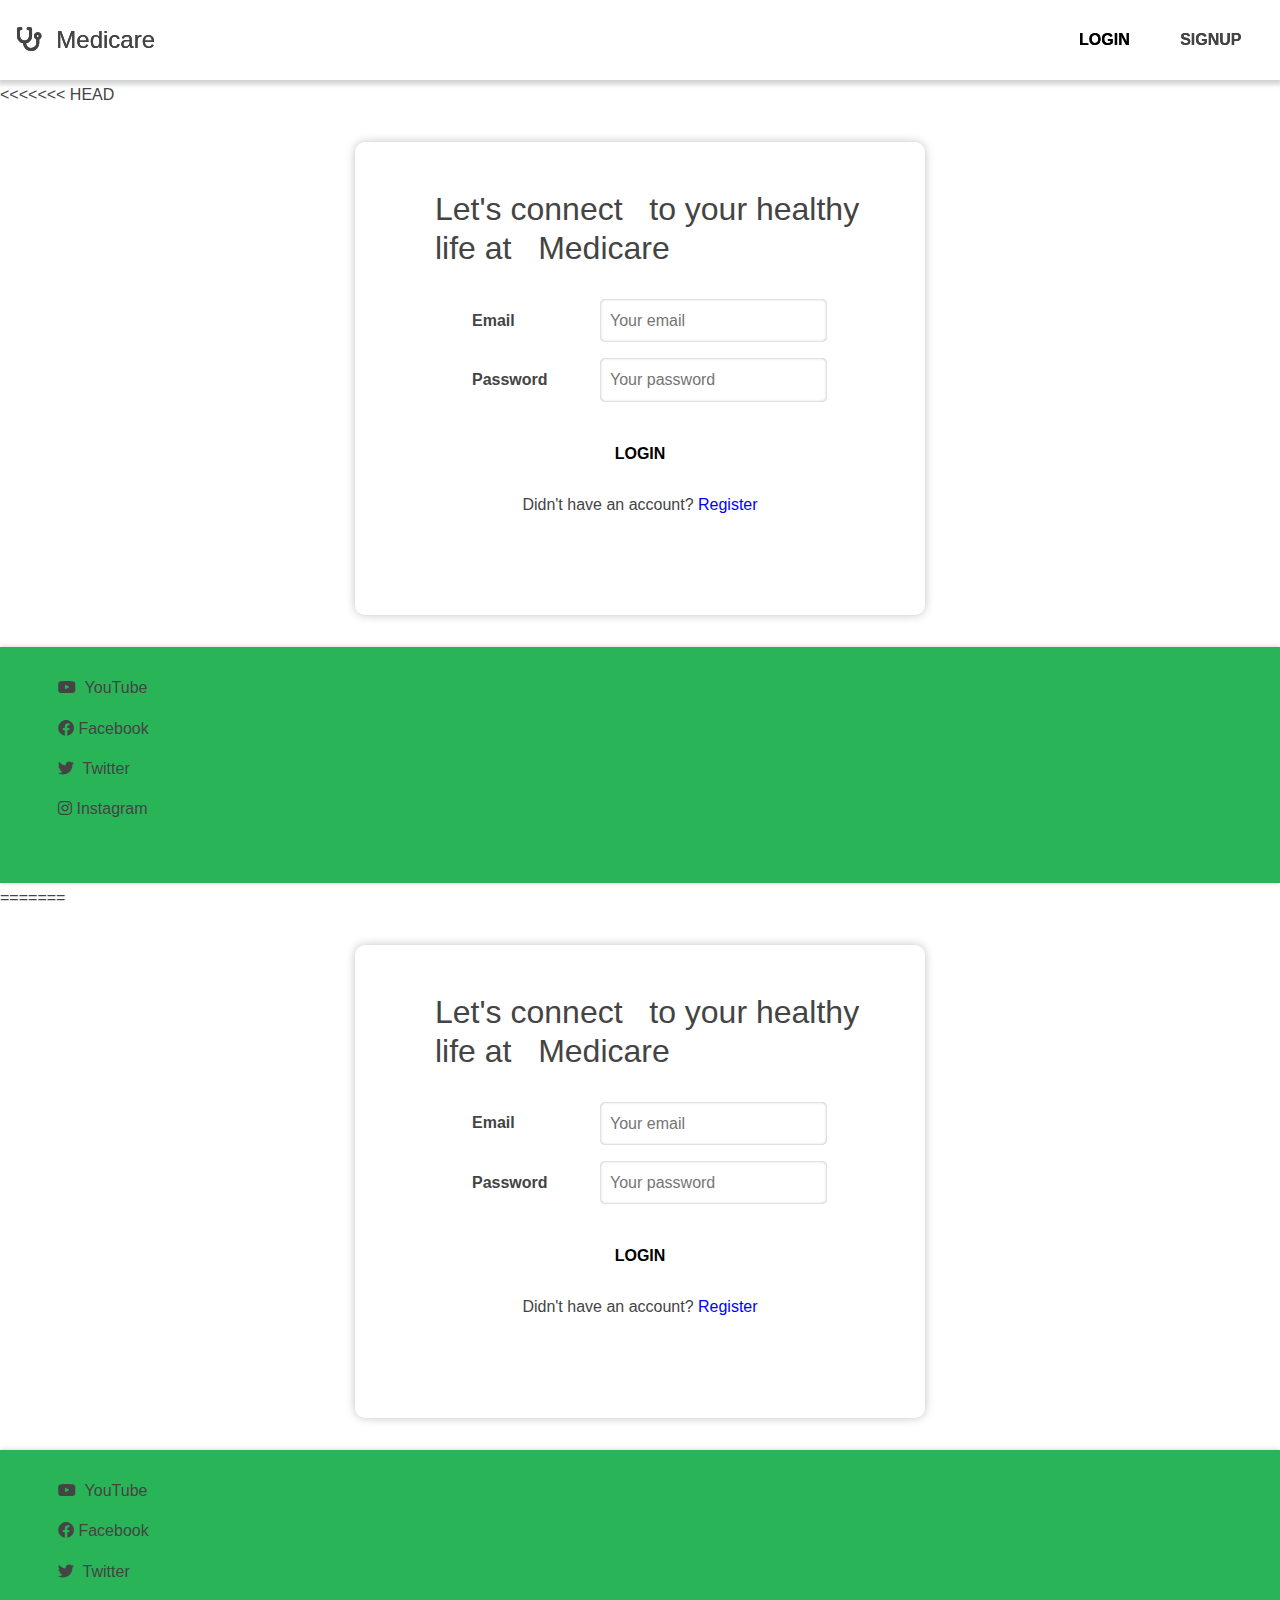
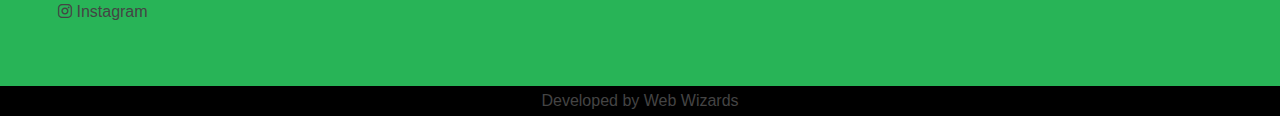
<file: Views/login.html>
<<<<<<< HEAD
<!DOCTYPE html>
<html lang="en">
  <head>
    <meta charset="UTF-8" />
    <meta name="viewport" content="width=device-width, initial-scale=1.0" />
    <link rel="stylesheet" href="../style.css" />
    <link
      rel="stylesheet"
      href="https://cdnjs.cloudflare.com/ajax/libs/font-awesome/6.0.0/css/all.min.css"
    />
    <title>Login | Medicare</title>
    <script defer src="../Scripts/loginControl.js"></script>
    <script defer src="../script.js"></script>
  </head>
  <body>
    <!-- HEADER PAGE STARTS HERER -->
    <header class="landing-page">
      <div class="nav-icon">
        <!-- <i class="fa-solid fa-xmark"></i> -->
        <i class="fa-solid fa-bars"></i>
      </div>
      <nav class="nav-links-container">
        <a href="../index.html" class="main-title"
          ><i class="fa-solid fa-stethoscope"></i>&nbsp; Medicare</a
        >
        <a href="login.html" class="nav-links btn login-link center-inside"
          >LOGIN</a
        >
        <a href="signup.html" class="nav-links btn signup-link center-inside"
          >SIGNUP</a
        >
      </nav>
    </header>

    <!-- MAIN PAGE STARTS HERE -->
    <main class="login-container">
      <div class="login-message">
        Let's connect &nbsp;
        <span class="highlight"> to your healthy </span><br />
        life at &nbsp; <span class="highlight">Medicare</span>
      </div>
      <form action="home.html" method="get" class="login-form">
        <div class="email-container">
          <label for="email">Email</label>
          <input
            type="email"
            id="email"
            placeholder="Your email"
            name="email"
            class="email"
          />
        </div>
        <div class="password-container">
          <label for="password">Password</label>
          <input
            type="password"
            name="password"
            id="password"
            placeholder="Your password"
            class="password"
          />
        </div>
        <div class="submit-container">
          <input type="submit" value="LOGIN" id="submit" class="submit-btn" />
          <div class="no-account">
            Didn't have an account? <a href="signup.html">Register</a>
          </div>
        </div>
      </form>
    </main>

    <!-- FOOTOR PAGE STARTS HERE -->
    <footer>
      <div class="social-links-container">
        <div>
          <a href="#" class="social-link">
            <i class="fa-brands fa-youtube"></i>&nbsp; YouTube</a
          >
        </div>
        <div>
          <a href="#" class="social-link"
            ><i class="fa-brands fa-facebook"></i>&nbsp;Facebook</a
          >
        </div>
        <div>
          <a href="#" class="social-link"
            ><i class="fa-brands fa-twitter"></i>&nbsp; Twitter</a
          >
        </div>
        <div>
          <a href="#" class="social-link"
            ><i class="fa-brands fa-instagram"></i>&nbsp;Instagram</a
          >
        </div>
      </div>
      <div class="copyright">
        Developed by Web Wizards
      </div>
    </footer>
    <!-- <script src="script.js"></script> -->
  </body>
</html>
=======
<!DOCTYPE html>
<html lang="en">
  <head>
    <meta charset="UTF-8" />
    <meta name="viewport" content="width=device-width, initial-scale=1.0" />
    <link rel="stylesheet" href="../style.css" />
    <link
      rel="stylesheet"
      href="https://cdnjs.cloudflare.com/ajax/libs/font-awesome/6.0.0/css/all.min.css"
    />
    <title>Login | Medicare</title>
    <script defer src="../Scripts/loginControl.js"></script>
    <script defer src="../script.js"></script>
  </head>
  <body>
    <!-- HEADER PAGE STARTS HERER -->
    <header class="landing-page">
      <div class="nav-icon">
        <!-- <i class="fa-solid fa-xmark"></i> -->
        <i class="fa-solid fa-bars"></i>
      </div>
      <nav class="nav-links-container">
        <a href="../index.html" class="main-title"
          ><i class="fa-solid fa-stethoscope"></i>&nbsp; Medicare</a
        >
        <a href="login.html" class="nav-links btn login-link center-inside"
          >LOGIN</a
        >
        <a href="signup.html" class="nav-links btn signup-link center-inside"
          >SIGNUP</a
        >
      </nav>
    </header>

    <!-- MAIN PAGE STARTS HERE -->
    <main class="login-container">
      <div class="login-message">
        Let's connect &nbsp;
        <span class="highlight"> to your healthy </span><br />
        life at &nbsp; <span class="highlight">Medicare</span>
      </div>
      <form action="home.html" method="get" class="login-form">
        <div class="email-container">
          <label for="email">Email</label>
          <input
            type="email"
            id="email"
            placeholder="Your email"
            name="email"
            class="email"
          />
        </div>
        <div class="password-container">
          <label for="password">Password</label>
          <input
            type="password"
            name="password"
            id="password"
            placeholder="Your password"
            class="password"
          />
        </div>
        <div class="submit-container">
          <input type="submit" value="LOGIN" id="submit" class="submit-btn" />
          <div class="no-account">
            Didn't have an account? <a href="signup.html">Register</a>
          </div>
        </div>
      </form>
    </main>

    <!-- FOOTOR PAGE STARTS HERE -->
    <footer>
      <div class="social-links-container">
        <div>
          <a href="#" class="social-link">
            <i class="fa-brands fa-youtube"></i>&nbsp; YouTube</a
          >
        </div>
        <div>
          <a href="#" class="social-link"
            ><i class="fa-brands fa-facebook"></i>&nbsp;Facebook</a
          >
        </div>
        <div>
          <a href="#" class="social-link"
            ><i class="fa-brands fa-twitter"></i>&nbsp; Twitter</a
          >
        </div>
        <div>
          <a href="#" class="social-link"
            ><i class="fa-brands fa-instagram"></i>&nbsp;Instagram</a
          >
        </div>
      </div>
      <div class="copyright">
        Developed by Web Wizards
      </div>
    </footer>
    <!-- <script src="script.js"></script> -->
  </body>
</html>
>>>>>>> 82b9bf548bc9da745cdbe96ecb7824f88269231f
</file>
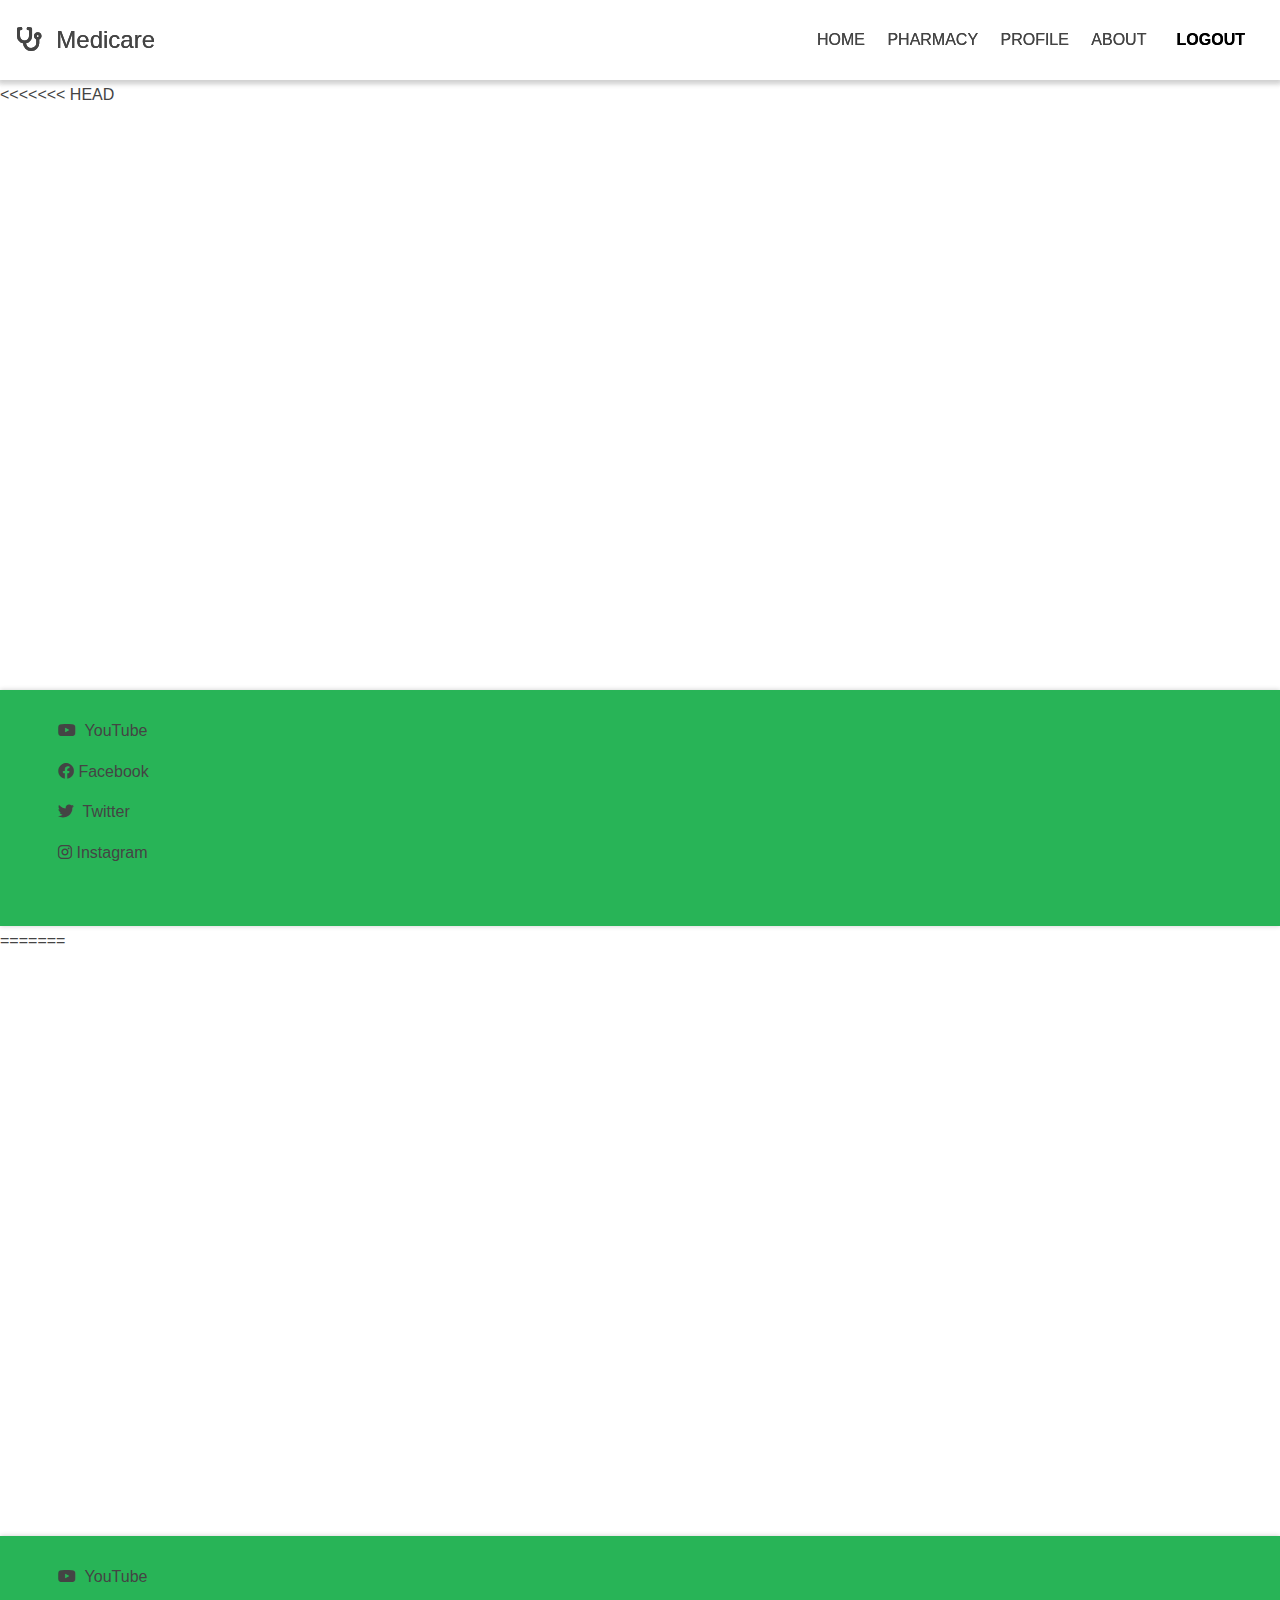
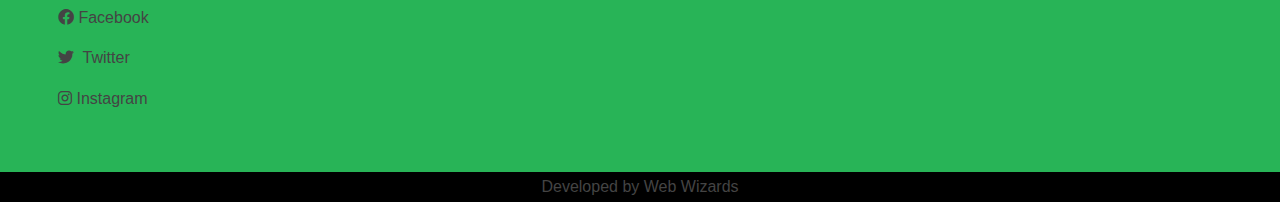
<file: Views/profile.html>
<<<<<<< HEAD
<!DOCTYPE html>
<html lang="en">
  <head>
    <meta charset="UTF-8" />
    <meta name="viewport" content="width=device-width, initial-scale=1.0" />
    <link rel="stylesheet" href="../style.css" />
    <link
      rel="stylesheet"
      href="https://cdnjs.cloudflare.com/ajax/libs/font-awesome/6.0.0/css/all.min.css"
    />
    <title>Profile | Medicare</title>
    <script defer src="../Scripts/inPageScript.js"></script>
  </head>
  <body>
    <!-- HEADER PAGE STARTS HERER -->
    <header class="in-pages">
      <div class="nav-icon">
        <!-- <i class="fa-solid fa-xmark"></i> -->
        <i class="fa-solid fa-bars"></i>
      </div>
      <nav class="nav-links-container">
        <a href="../index.html" class="main-title"
          ><i class="fa-solid fa-stethoscope"></i>&nbsp; Medicare</a
        >
        <a href="home.html" class="nav-links">HOME</a>
        <a href="pharmacy.html" class="nav-links">PHARMACY</a>
        <a href="profile.html" class="nav-links active">PROFILE</a>
        <a href="about.html" class="nav-links">ABOUT</a>
        <a href="../index.html" class="nav-links btn login-link center-inside"
          >LOGOUT</a
        >
      </nav>
    </header>

    <!-- MAIN BODY STARTS HERE -->
    <main>
      <!-- <div class="profile-container">
        <div class="home-feed-container profile-feed-container">
          <div class="home-feed-profile-link">
            <img src="../user.png" alt="img" width="40" class="feed-post-img" />
            <a href="#" class="feed-post-profile">John Doe</a>
          </div>
          <div class="home-feed-post-text">
            Lorem ipsum dolor sit amet consectetur, adipisicing elit. Excepturi
            animi sunt deleniti enim provident maxime sapiente, non eius odio
            sequi!
          </div>
          <div class="home-feed-post-picture">
            <img src="../stethoscope.jpg" alt="img" />
          </div>
          <div class="home-feed-post-status">
            <a href="#" class="like"
              ><span class="like-count">120</span> &uArr;
            </a>
            <a href="#" class="unlike"
              ><span class="unlike-count">22</span> &dArr;
            </a>
            <a href="#" class="comment"
              ><span class="comment-count">42</span> comments
            </a>
          </div>
        </div>
        <div class="home-feed-container profile-feed-container">
          <div class="home-feed-profile-link">
            <img src="../user.png" alt="img" width="40" class="feed-post-img" />
            <a href="#" class="feed-post-profile">John Doe</a>
          </div>
          <div class="home-feed-post-text">
            Lorem ipsum dolor sit amet consectetur, adipisicing elit. Excepturi
            animi sunt deleniti enim provident maxime sapiente, non eius odio
            sequi!
          </div>
          <div class="home-feed-post-picture">
            <img src="../stethoscope.jpg" alt="img" />
          </div>
          <div class="home-feed-post-status">
            <a href="#" class="like"
              ><span class="like-count">120</span> &uArr;
            </a>
            <a href="#" class="unlike"
              ><span class="unlike-count">22</span> &dArr;
            </a>
            <a href="#" class="comment"
              ><span class="comment-count">42</span> comments
            </a>
          </div>
        </div>
        <div class="home-feed-container profile-feed-container">
          <div class="home-feed-profile-link">
            <img src="../user.png" alt="img" width="40" class="feed-post-img" />
            <a href="#" class="feed-post-profile">John Doe</a>
          </div>
          <div class="home-feed-post-text">
            Lorem ipsum dolor sit amet consectetur, adipisicing elit. Excepturi
            animi sunt deleniti enim provident maxime sapiente, non eius odio
            sequi!
          </div>
          <div class="home-feed-post-picture">
            <img src="../stethoscope.jpg" alt="img" />
          </div>
          <div class="home-feed-post-status">
            <a href="#" class="like"
              ><span class="like-count">120</span> &uArr;
            </a>
            <a href="#" class="unlike"
              ><span class="unlike-count">22</span> &dArr;
            </a>
            <a href="#" class="comment"
              ><span class="comment-count">42</span> comments
            </a>
          </div>
        </div>
        <a href="#" class="next-feed-btn btn">See more &rarr;</a>
      </div> -->
    </main>

    <!-- FOOTER PAGE STARTS HERE -->
    <footer>
      <div class="social-links-container">
        <div>
          <a href="#" class="social-link">
            <i class="fa-brands fa-youtube"></i>&nbsp; YouTube</a
          >
        </div>
        <div>
          <a href="#" class="social-link"
            ><i class="fa-brands fa-facebook"></i>&nbsp;Facebook</a
          >
        </div>
        <div>
          <a href="#" class="social-link"
            ><i class="fa-brands fa-twitter"></i>&nbsp; Twitter</a
          >
        </div>
        <div>
          <a href="#" class="social-link"
            ><i class="fa-brands fa-instagram"></i>&nbsp;Instagram</a
          >
        </div>
      </div>
      <div class="copyright">
        Developed by Web Wizards
      </div>
    </footer>
    <!-- <script src="script.js"></script> -->
  </body>
</html>
=======
<!DOCTYPE html>
<html lang="en">
  <head>
    <meta charset="UTF-8" />
    <meta name="viewport" content="width=device-width, initial-scale=1.0" />
    <link rel="stylesheet" href="../style.css" />
    <link
      rel="stylesheet"
      href="https://cdnjs.cloudflare.com/ajax/libs/font-awesome/6.0.0/css/all.min.css"
    />
    <title>Profile | Medicare</title>
    <script defer src="../Scripts/inPageScript.js"></script>
  </head>
  <body>
    <!-- HEADER PAGE STARTS HERER -->
    <header class="in-pages">
      <div class="nav-icon">
        <!-- <i class="fa-solid fa-xmark"></i> -->
        <i class="fa-solid fa-bars"></i>
      </div>
      <nav class="nav-links-container">
        <a href="../index.html" class="main-title"
          ><i class="fa-solid fa-stethoscope"></i>&nbsp; Medicare</a
        >
        <a href="home.html" class="nav-links">HOME</a>
        <a href="pharmacy.html" class="nav-links">PHARMACY</a>
        <a href="profile.html" class="nav-links active">PROFILE</a>
        <a href="about.html" class="nav-links">ABOUT</a>
        <a href="../index.html" class="nav-links btn login-link center-inside"
          >LOGOUT</a
        >
      </nav>
    </header>

    <!-- MAIN BODY STARTS HERE -->
    <main>
      <!-- <div class="profile-container">
        <div class="home-feed-container profile-feed-container">
          <div class="home-feed-profile-link">
            <img src="../user.png" alt="img" width="40" class="feed-post-img" />
            <a href="#" class="feed-post-profile">John Doe</a>
          </div>
          <div class="home-feed-post-text">
            Lorem ipsum dolor sit amet consectetur, adipisicing elit. Excepturi
            animi sunt deleniti enim provident maxime sapiente, non eius odio
            sequi!
          </div>
          <div class="home-feed-post-picture">
            <img src="../stethoscope.jpg" alt="img" />
          </div>
          <div class="home-feed-post-status">
            <a href="#" class="like"
              ><span class="like-count">120</span> &uArr;
            </a>
            <a href="#" class="unlike"
              ><span class="unlike-count">22</span> &dArr;
            </a>
            <a href="#" class="comment"
              ><span class="comment-count">42</span> comments
            </a>
          </div>
        </div>
        <div class="home-feed-container profile-feed-container">
          <div class="home-feed-profile-link">
            <img src="../user.png" alt="img" width="40" class="feed-post-img" />
            <a href="#" class="feed-post-profile">John Doe</a>
          </div>
          <div class="home-feed-post-text">
            Lorem ipsum dolor sit amet consectetur, adipisicing elit. Excepturi
            animi sunt deleniti enim provident maxime sapiente, non eius odio
            sequi!
          </div>
          <div class="home-feed-post-picture">
            <img src="../stethoscope.jpg" alt="img" />
          </div>
          <div class="home-feed-post-status">
            <a href="#" class="like"
              ><span class="like-count">120</span> &uArr;
            </a>
            <a href="#" class="unlike"
              ><span class="unlike-count">22</span> &dArr;
            </a>
            <a href="#" class="comment"
              ><span class="comment-count">42</span> comments
            </a>
          </div>
        </div>
        <div class="home-feed-container profile-feed-container">
          <div class="home-feed-profile-link">
            <img src="../user.png" alt="img" width="40" class="feed-post-img" />
            <a href="#" class="feed-post-profile">John Doe</a>
          </div>
          <div class="home-feed-post-text">
            Lorem ipsum dolor sit amet consectetur, adipisicing elit. Excepturi
            animi sunt deleniti enim provident maxime sapiente, non eius odio
            sequi!
          </div>
          <div class="home-feed-post-picture">
            <img src="../stethoscope.jpg" alt="img" />
          </div>
          <div class="home-feed-post-status">
            <a href="#" class="like"
              ><span class="like-count">120</span> &uArr;
            </a>
            <a href="#" class="unlike"
              ><span class="unlike-count">22</span> &dArr;
            </a>
            <a href="#" class="comment"
              ><span class="comment-count">42</span> comments
            </a>
          </div>
        </div>
        <a href="#" class="next-feed-btn btn">See more &rarr;</a>
      </div> -->
    </main>

    <!-- FOOTER PAGE STARTS HERE -->
    <footer>
      <div class="social-links-container">
        <div>
          <a href="#" class="social-link">
            <i class="fa-brands fa-youtube"></i>&nbsp; YouTube</a
          >
        </div>
        <div>
          <a href="#" class="social-link"
            ><i class="fa-brands fa-facebook"></i>&nbsp;Facebook</a
          >
        </div>
        <div>
          <a href="#" class="social-link"
            ><i class="fa-brands fa-twitter"></i>&nbsp; Twitter</a
          >
        </div>
        <div>
          <a href="#" class="social-link"
            ><i class="fa-brands fa-instagram"></i>&nbsp;Instagram</a
          >
        </div>
      </div>
      <div class="copyright">
        Developed by Web Wizards
      </div>
    </footer>
    <!-- <script src="script.js"></script> -->
  </body>
</html>
>>>>>>> 82b9bf548bc9da745cdbe96ecb7824f88269231f
</file>
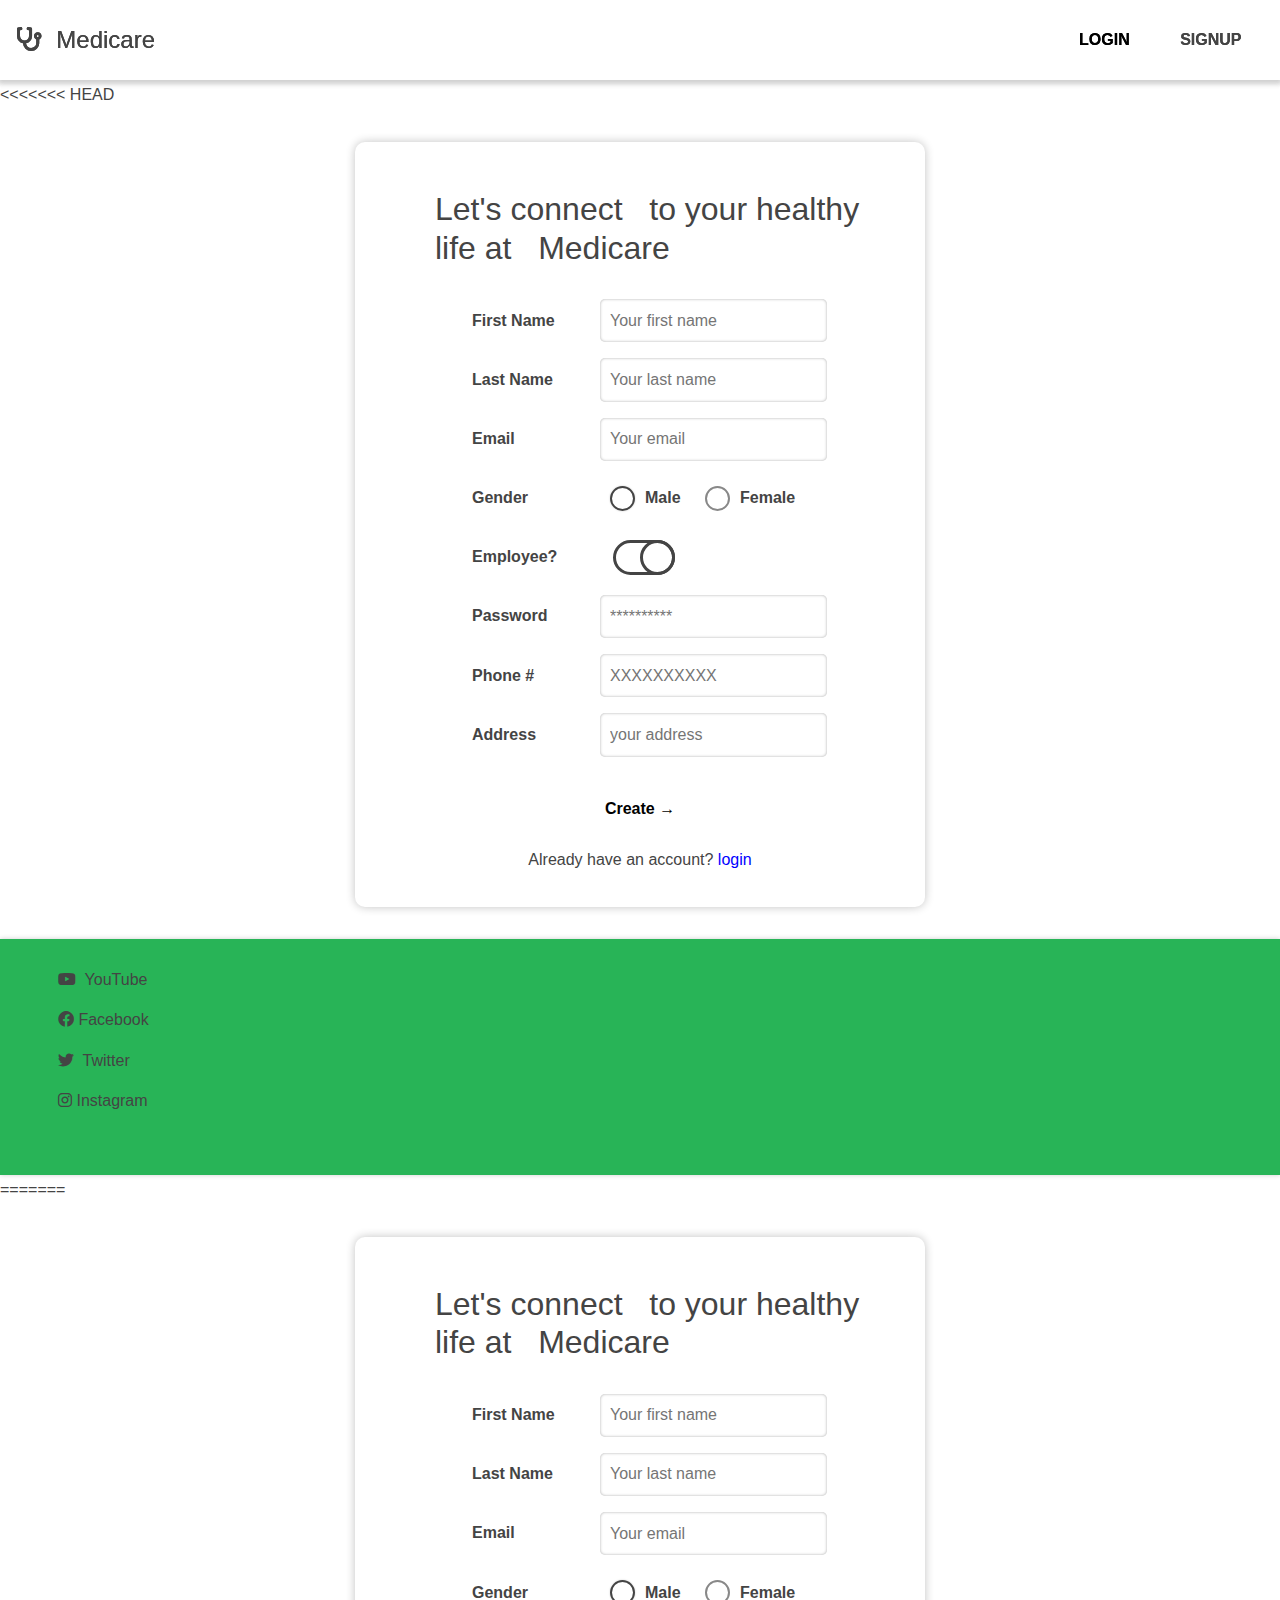
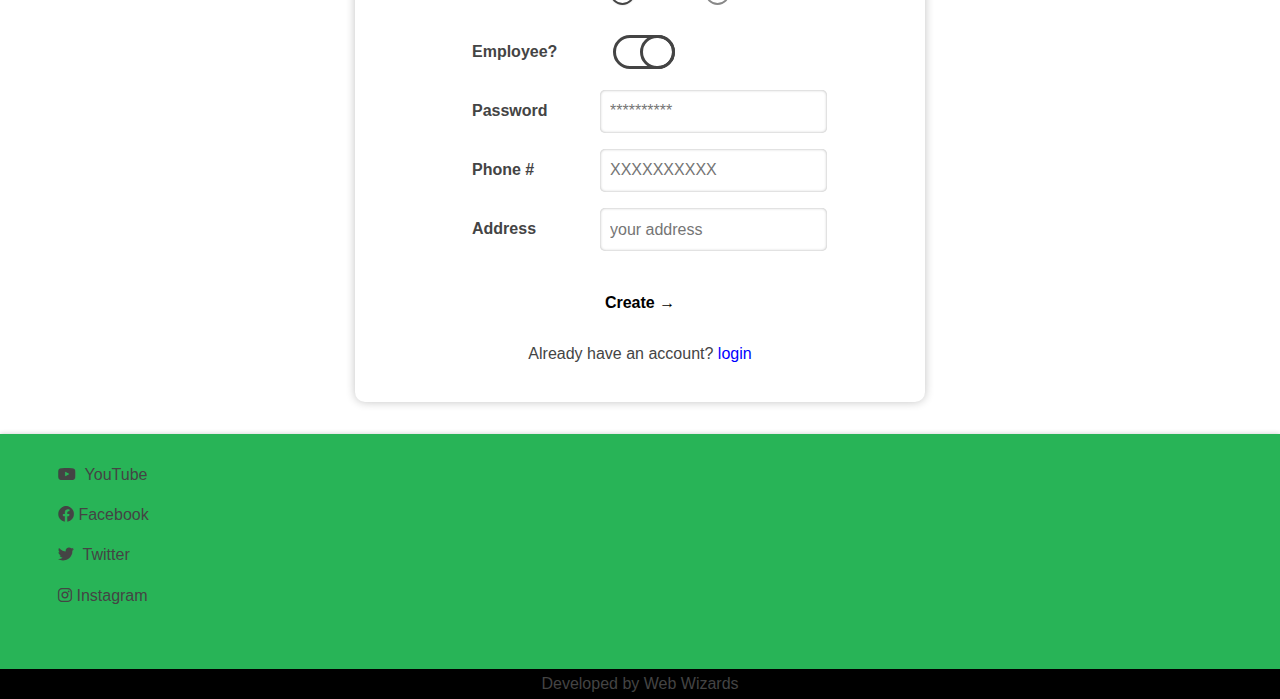
<file: Views/signup.html>
<<<<<<< HEAD
<!DOCTYPE html>
<html lang="en">
  <head>
    <meta charset="UTF-8" />
    <meta name="viewport" content="width=device-width, initial-scale=1.0" />
    <link rel="stylesheet" href="../style.css" />
    <link
      rel="stylesheet"
      href="https://cdnjs.cloudflare.com/ajax/libs/font-awesome/6.0.0/css/all.min.css"
    />
    <title>Sign Up | Medicare</title>
    <script defer src="../Scripts/formControl.js"></script>
    <script defer src="../script.js"></script>
  </head>
  <body>
    <!-- HEADER PAGE STARTS HERER -->
    <header class="landing-page">
      <div class="nav-icon">
        <!-- <i class="fa-solid fa-xmark"></i> -->
        <i class="fa-solid fa-bars"></i>
      </div>
      <nav class="nav-links-container">
        <a href="../index.html" class="main-title"
          ><i class="fa-solid fa-stethoscope"></i>&nbsp; Medicare</a
        >
        <a href="login.html" class="nav-links btn login-link center-inside"
          >LOGIN</a
        >
        <a href="signup.html" class="nav-links btn signup-link center-inside"
          >SIGNUP</a
        >
      </nav>
    </header>

    <!-- MAIN PAGE STARTS HERE -->
    <main class="login-container">
      <div class="login-message">
        Let's connect &nbsp;
        <span class="highlight"> to your healthy </span><br />
        life at &nbsp; <span class="highlight">Medicare</span>
      </div>
      <form action="home.html" method="get" class="login-form signup-form">
        <div class="signup-firstname">
          <label for="firstname">First Name</label>
          <input
            type="text"
            id="firstname"
            class="firstname"
            placeholder="Your first name"
          />
        </div>
        <div class="signup-lastname">
          <label for="lastname">Last Name</label>
          <input
            type="text"
            id="lastname"
            class="lastname"
            placeholder="Your last name"
          />
        </div>
        <div class="signup-email">
          <label for="email">Email</label>
          <input
            type="email"
            id="email"
            class="email"
            placeholder="Your email"
          />
        </div>
        <div class="signup-gender">
          <label for="gender">Gender</label>
          <input
            type="radio"
            id="male"
            name="gender"
            value="male"
            class="gender-inputs hidden"
          />
          <label for="male" class="gender-labels-hidden radio-checked"></label>
          <!-- right tick code &#x2713; -->
          <label for="male" class="gender-labels">Male</label>
          <input
            type="radio"
            id="female"
            name="gender"
            value="female"
            class="gender-inputs hidden"
          />
          <label for="female" class="gender-labels-hidden"></label>
          <label for="female" class="gender-labels">Female</label>
        </div>
        <div class="signup-employee">
          <label for="employee">Employee?</label>
          <input
            type="checkbox"
            name="employee"
            id="employee"
            class="employee-input hidden"
          />
          <label for="employee" class="employee-label active"
            ><span class="checkbox-ball active"></span
          ></label>
        </div>
        <div class="signup-password">
          <label for="password">Password</label>
          <input
            type="password"
            id="password"
            class="password"
            placeholder="**********"
          />
        </div>
        <div class="signup-phone">
          <label for="phone">Phone #</label>
          <input
            type="text"
            id="phone"
            class="phone"
            placeholder="XXXXXXXXXX"
          />
        </div>
        <div class="signup-address">
          <label for="address">Address</label>
          <input
            type="text"
            id="address"
            class="address"
            placeholder="your address"
          />
        </div>
        <div class="submit-container">
          <input
            type="submit"
            id="submit"
            class="submit-btn"
            value="Create &rarr;"
          />
          <div class="no-account">
            Already have an account? <a href="login.html">login</a>
          </div>
        </div>
      </form>
    </main>

    <!-- FOOTER PAGE STARTS HERE -->
    <footer>
      <div class="social-links-container">
        <div>
          <a href="#" class="social-link">
            <i class="fa-brands fa-youtube"></i>&nbsp; YouTube</a
          >
        </div>
        <div>
          <a href="#" class="social-link"
            ><i class="fa-brands fa-facebook"></i>&nbsp;Facebook</a
          >
        </div>
        <div>
          <a href="#" class="social-link"
            ><i class="fa-brands fa-twitter"></i>&nbsp; Twitter</a
          >
        </div>
        <div>
          <a href="#" class="social-link"
            ><i class="fa-brands fa-instagram"></i>&nbsp;Instagram</a
          >
        </div>
      </div>
    
      <div class="copyright">
        Developed by Web Wizards
      </div>
    </footer>
    <!-- <script src="script.js"></script> -->
  </body>
</html>
=======
<!DOCTYPE html>
<html lang="en">
  <head>
    <meta charset="UTF-8" />
    <meta name="viewport" content="width=device-width, initial-scale=1.0" />
    <link rel="stylesheet" href="../style.css" />
    <link
      rel="stylesheet"
      href="https://cdnjs.cloudflare.com/ajax/libs/font-awesome/6.0.0/css/all.min.css"
    />
    <title>Sign Up | Medicare</title>
    <script defer src="../Scripts/formControl.js"></script>
    <script defer src="../script.js"></script>
  </head>
  <body>
    <!-- HEADER PAGE STARTS HERER -->
    <header class="landing-page">
      <div class="nav-icon">
        <!-- <i class="fa-solid fa-xmark"></i> -->
        <i class="fa-solid fa-bars"></i>
      </div>
      <nav class="nav-links-container">
        <a href="../index.html" class="main-title"
          ><i class="fa-solid fa-stethoscope"></i>&nbsp; Medicare</a
        >
        <a href="login.html" class="nav-links btn login-link center-inside"
          >LOGIN</a
        >
        <a href="signup.html" class="nav-links btn signup-link center-inside"
          >SIGNUP</a
        >
      </nav>
    </header>

    <!-- MAIN PAGE STARTS HERE -->
    <main class="login-container">
      <div class="login-message">
        Let's connect &nbsp;
        <span class="highlight"> to your healthy </span><br />
        life at &nbsp; <span class="highlight">Medicare</span>
      </div>
      <form action="home.html" method="get" class="login-form signup-form">
        <div class="signup-firstname">
          <label for="firstname">First Name</label>
          <input
            type="text"
            id="firstname"
            class="firstname"
            placeholder="Your first name"
          />
        </div>
        <div class="signup-lastname">
          <label for="lastname">Last Name</label>
          <input
            type="text"
            id="lastname"
            class="lastname"
            placeholder="Your last name"
          />
        </div>
        <div class="signup-email">
          <label for="email">Email</label>
          <input
            type="email"
            id="email"
            class="email"
            placeholder="Your email"
          />
        </div>
        <div class="signup-gender">
          <label for="gender">Gender</label>
          <input
            type="radio"
            id="male"
            name="gender"
            value="male"
            class="gender-inputs hidden"
          />
          <label for="male" class="gender-labels-hidden radio-checked"></label>
          <!-- right tick code &#x2713; -->
          <label for="male" class="gender-labels">Male</label>
          <input
            type="radio"
            id="female"
            name="gender"
            value="female"
            class="gender-inputs hidden"
          />
          <label for="female" class="gender-labels-hidden"></label>
          <label for="female" class="gender-labels">Female</label>
        </div>
        <div class="signup-employee">
          <label for="employee">Employee?</label>
          <input
            type="checkbox"
            name="employee"
            id="employee"
            class="employee-input hidden"
          />
          <label for="employee" class="employee-label active"
            ><span class="checkbox-ball active"></span
          ></label>
        </div>
        <div class="signup-password">
          <label for="password">Password</label>
          <input
            type="password"
            id="password"
            class="password"
            placeholder="**********"
          />
        </div>
        <div class="signup-phone">
          <label for="phone">Phone #</label>
          <input
            type="text"
            id="phone"
            class="phone"
            placeholder="XXXXXXXXXX"
          />
        </div>
        <div class="signup-address">
          <label for="address">Address</label>
          <input
            type="text"
            id="address"
            class="address"
            placeholder="your address"
          />
        </div>
        <div class="submit-container">
          <input
            type="submit"
            id="submit"
            class="submit-btn"
            value="Create &rarr;"
          />
          <div class="no-account">
            Already have an account? <a href="login.html">login</a>
          </div>
        </div>
      </form>
    </main>

    <!-- FOOTER PAGE STARTS HERE -->
    <footer>
      <div class="social-links-container">
        <div>
          <a href="#" class="social-link">
            <i class="fa-brands fa-youtube"></i>&nbsp; YouTube</a
          >
        </div>
        <div>
          <a href="#" class="social-link"
            ><i class="fa-brands fa-facebook"></i>&nbsp;Facebook</a
          >
        </div>
        <div>
          <a href="#" class="social-link"
            ><i class="fa-brands fa-twitter"></i>&nbsp; Twitter</a
          >
        </div>
        <div>
          <a href="#" class="social-link"
            ><i class="fa-brands fa-instagram"></i>&nbsp;Instagram</a
          >
        </div>
      </div>
    
      <div class="copyright">
        Developed by Web Wizards
      </div>
    </footer>
    <!-- <script src="script.js"></script> -->
  </body>
</html>
>>>>>>> 82b9bf548bc9da745cdbe96ecb7824f88269231f
</file>
<file: style.css>
<<<<<<< HEAD
@import url("https://fonts.googleapis.com/css2?family=Quicksand:wght@500&display=swap");
:root {
  --color-primary: #28b457;
  --color-primary-darker: #176632;
  --color-primary-opacity: #145229;
  --color-light: #ffffffdd;
  --color-dim-light: #f3f3f3;
  --gradient-primary: linear-gradient(to top left, #2a8348, rgb(17, 87, 17));
  scroll-behavior: smooth;
}

/* //////////////////////////////////////////////////////////////
//////////////    GENERAL ELEMENTS STYLING ////////////////////////
////////////////////////////////////////////////////////////// */

* {
  box-sizing: border-box;
  margin: 0;
  /* outline: 1px solid red; */
}
*::-webkit-scrollbar {
  display: none;
}
body {
  font-family: "Quicksand", "Poppins", Arial, Helvetica, sans-serif;
  color: #444;
  line-height: 1.9;
  background-color: var(--color-dim-light);
  padding-top: 5rem;
  min-height: 100vh;
  position: relative;
}
a,
a:active {
  text-decoration: none;
  color: inherit;
}
a:hover {
  color: var(--color-primary);
}
button,
.btn,
input[type="button"],
input[type="submit"] {
  cursor: pointer;
  background-color: var(--color-primary);
  height: 40px;
  width: 100px;
  text-align: center;
  color: #000;
  font-weight: bold;
  border: none;
  border-radius: 50px;
}

button:active,
.btn:active,
input[type="button"]:active,
input[type="submit"]:active {
  outline: none;
  transform: scale(0.98);
}
button:hover,
.btn:hover,
input[type="button"]:hover,
input[type="submit"]:hover {
  color: var(--color-light);
}

.active-link {
  color: var(--color-primary);
}
.highlight {
  position: relative;
}

.highlight::after {
  display: block;
  content: "";
  position: absolute;
  bottom: 0;
  left: 0;
  height: 100%;
  width: 100%;
  z-index: -1;
  opacity: 0.7;
  transform: scale(1.07, 1.05) skewX(-15deg);
  background-image: var(--gradient-primary);
}
.hidden {
  display: none;
}
.center-inside {
  display: flex;
  justify-content: center;
  align-items: center;
}
.input-field {
  border: none;
  box-shadow: inset 0 0 3px rgba(0, 0, 0, 0.322);
  border-radius: 5px;
  padding: 0px 10px;
  font-size: 1rem;
}
.input-field::placeholder {
  text-align: center;
}
.active {
  color: var(--color-primary);
}
label::selection {
  user-select: none;
}

/* //////////////////////////////
/////// HEADER PAGE STYLING /////
///////////////////////////////// */

header {
  background-color: var(--color-light);
  box-shadow: 0px 2px 5px 2px rgba(0, 0, 0, 0.1);
  position: fixed;
  top: 0;
  height: 5rem;
  width: 100%;
  z-index: 10;
}
.nav-links-container {
  display: flex;
  justify-content: right;
  height: 100%;
  padding: 0 1rem;
  position: relative;
}
.nav-links-container a:first-child {
  margin-right: auto;
  font-size: 1.5rem;
  align-self: center;
}
.nav-links-container .nav-links {
  align-self: center;
  padding: 0.5rem;
  margin: 0 0.2rem;
}
.nav-links:hover {
  border-bottom: 3px solid var(--color-primary);
}
.login-link:hover {
  border-bottom: 3px solid black;
}
.signup-link {
  border: 3px solid var(--color-primary);
  background-color: var(--color-light);
  color: var(--color-primary);
}
.signup-link:hover {
  background-color: var(--color-primary);
  color: #000;
}

/* //////////////////////////////
/////// LANDING PAGE STYLING /////
///////////////////////////////// */

main {
  /* margin-top: 2rem; */
  min-height: calc(100vh - 20rem);
}

/* ABOUT US */
.about-us {
  margin: 1rem auto;
  width: 65%;
  padding: 2rem;
  background-color: var(--color-light);
  border-radius: 2px;
}
.about-us-title {
  text-align: center;
  margin-bottom: 1rem;
  font-size: 2rem;
}
.about-us-body {
  word-spacing: 0.2rem;
  line-height: 2.3rem;
}

/* VIDEO */
.video-element {
  width: 65%;
  display: block;
  margin: 3rem auto;
}
/* TESTIMONIAL */
.testimonials {
  background: var(--gradient-primary);
  padding: 4rem 0;
  position: relative;
  min-height: 18rem;
  overflow: hidden;
}
.testimonials-parent {
  width: 300vw;
  display: flex;
  justify-content: space-evenly;
  transition: transform 0.4s ease;
}
.testimonial-container {
  flex-basis: 100%;
  flex-shrink: 0;
  background-color: var(--color-light);
  display: inline-flex;
  flex-direction: column;
  align-items: flex-start;
  max-width: 500px;
  height: 15rem;
  border-radius: 5px;
  margin: auto;
  padding: 1rem;
  box-shadow: 0 0 5px rgba(0, 0, 0, 0.2);
  /* transform: translateX(-100vw); */
}
.testimonial-body {
  flex-basis: 80%;
  text-align: center;
}
.testimonial-title {
  display: block;
  font-size: 1.6rem;
}
.testimonial-header {
  flex-basis: 20%;
  flex-grow: 0;
  display: flex;
}
.testimonial-img {
  width: 50px;
  height: 50px;
  margin-right: 1rem;
  border-radius: 50%;
}
.testimonial-header a {
  padding-top: 5px;
}
.testimonial-name {
  font-size: 1.4rem;
  line-height: 1rem;
}
.testimonial-header address {
  padding: 0;
  margin: 0;
  font-size: small;
  line-height: 0.8rem;
}

.scroller {
  position: absolute;
  font-size: 2rem;
  width: 4rem;
  height: 4rem;
  background-color: #ffffff88;
  border-radius: 50%;
  cursor: pointer;
  z-index: 3;
}

.scroller-left {
  top: 50%;
  left: 10%;
  transform: translateY(-50%);
}
.scroller-right {
  top: 50%;
  right: 10%;
  transform: translateY(-50%);
}

/* PHARMACY PAGE STYLING */
.table-container {
  margin: 1rem;
}
.table-container tr:not(:last-child) * {
  border-bottom: 1px solid rgba(68, 68, 68, 0.5);
  border-collapse: collapse;
}
.medicine-table {
  width: 80%;
  margin: auto;
  background-color: var(--color-light);
  box-shadow: 2px 2px 10px 4px rgba(0, 0, 0, 0.1);
  border-radius: 5px;
}
.medicine-table th {
  padding: 1rem;
  font-size: 1.2rem;
}
.medicine-table td {
  padding: 0.5rem 1rem;
  text-align: center;
}
.medicine-table .med-order .btn,
.medicine-table .med-control .btn {
  border-radius: 5px;
  width: 4rem;
  height: 2rem;
  font-weight: lighter;
  margin: auto;
  background-color: transparent;
  border: 2px solid var(--color-primary);
  color: var(--color-primary);
}
.medicine-table .med-order .btn:hover,
.medicine-table .med-control .btn:hover {
  background-color: var(--color-primary);
  color: var(--color-light);
  transition: 0.2s;
}
.medicine-table .med-control .btn {
  width: 200px;
}

/* //////////////////////////////
/////// LOGIN PAGE STYLING /////
///////////////////////////////// */
.login-container {
  box-shadow: 0 0 10px rgba(0, 0, 0, 0.24);
  border-radius: 10px;
  width: 90%;
  max-width: 570px;
  min-height: 350px;
  margin: 2rem auto;
  padding: 1rem 2rem;
}
.login-message {
  font-size: 2rem;
  padding-left: 3rem;
  line-height: 2.4rem;
  margin: 2rem 0;
}
.login-form {
  min-height: 300px;
  width: 400px;
  margin: auto;
}
.login-form > div {
  display: flex;
  flex-wrap: wrap;
  margin: 1rem 0;
}
.login-container
  label:not(.gender-labels-hidden, .gender-labels, .employee-label) {
  flex-basis: 40%;
  flex-shrink: 0;
  padding: 0.4rem 2rem;
  font-weight: bold;
}
.login-container input:not(input[type="submit"]) {
  border: none;
  box-shadow: inset 0 0 3px rgba(0, 0, 0, 0.322);
  border-radius: 5px;
  padding: 0px 10px;
  font-size: 1rem;
}
.submit-container {
  display: flex;
  flex-direction: column;
}
.submit-btn {
  margin: 1rem auto;
  font-size: 1rem;
}
.no-account {
  display: block;
  text-align: center;
}
.no-account a {
  color: blue;
}
.gender-labels {
  width: 60px;
  font-weight: bold;
  display: flex;
  align-items: center;
  padding-left: 10px;
  cursor: pointer;
}
.gender-labels-hidden {
  width: 25px;
  height: 25px;
  align-self: center;
  font-size: 1.8rem;
  font-weight: 900;
  border-radius: 50px;
  border: 2px solid #888;
  background-color: #fff;
  margin-left: 10px;
  cursor: pointer;
}
.radio-checked {
  border-color: var(--color-primary-darker);
  background-color: var(--color-primary);
  box-shadow: 0 0 2px rgba(0, 0, 0, 0.199);
}
.employee-label {
  background-color: #fff;
  width: 3.5rem;
  height: 1.8rem;
  border-radius: 50px;
  outline: 3px solid #888;
  align-self: center;
  position: relative;
  cursor: pointer;
  margin-left: 1rem;
}
.employee-label .checkbox-ball {
  display: inline-block;
  height: 1.8rem;
  outline: 3px solid #888;
  border-radius: 50%;
  position: absolute;
  left: 0;
  right: initial;
  background-color: #888;
  width: 1.8rem;
  align-self: center;
}
.employee-label.active {
  outline-color: var(--color-primary-darker);
  left: auto;
  right: 0;
  transition: all 0.15s ease;
}
.checkbox-ball.active {
  outline-color: var(--color-primary);
  background-color: var(--color-primary);
  left: initial;
  right: 0;
  transition: all 0.15s ease;
}

/* /////////////////////////////////////////////////////////////
//////////////    HOME PAGE STYLING    ////////////////////////
////////////////////////////////////////////////////////////////*/

.home-container {
  display: flex;
  position: relative;
}
.home-section {
  padding: 0 1rem;
}
.home-section-left {
  background-color: var(--color-light);
  box-shadow: 2px 2px 10px 4px rgba(0, 0, 0, 0.1);
  border-radius: 10px;
  margin-left: 1rem;
  align-self: flex-start;
  flex-basis: 30%;
  position: sticky;
  display: block;
  max-width: 350px;
  top: 7rem;
}
.home-section-left > * {
  display: block;
  padding: 10px;
  padding-left: 2rem;
}
.home-section-left .stats {
  display: inline-flex;
  width: 20px;
  height: 20px;
  background-color: var(--color-primary);
  justify-content: center;
  align-items: center;
  border-radius: 50%;
  font-size: x-small;
  color: #000;
}
.home-profile-img {
  display: flex;
  align-items: baseline;
}
.home-profile-name {
  align-self: center;
  padding-left: 1rem;
}
.home-profile-img img {
  border-radius: 50%;
}
.home-section-middle {
  flex-basis: 40%;
  display: flex;
  flex-direction: column;
  align-items: center;
  margin: auto;
  max-height: 100vh;
  overflow: scroll;
}
.home-feed-container {
  max-width: 500px;
  box-shadow: 2px 2px 10px 4px rgba(0, 0, 0, 0.1);
  border-radius: 10px;
  background-color: var(--color-light);
  margin: 5px 0;
}
.feed-post-img {
  border-radius: 50%;
}
.home-feed-profile-link {
  display: flex;
  margin: 1rem auto;
  padding-left: 1rem;
}
.home-feed-profile-link .feed-post-profile {
  font-weight: bold;
  margin-left: 1rem;
  align-self: center;
  width: 60%;
}
.home-feed-post-text {
  border-top: 1px solid #444;
  padding: 10px;
}
.home-feed-post-picture {
  border-top: 1px solid #444;
  height: 250px;
  overflow: hidden;
}
.home-feed-post-picture img {
  height: 100%;
  display: block;
  margin: auto;
}
.home-feed-post-status {
  display: flex;
  margin: 10px 0;
  border-top: 1px solid #444;
}
.home-feed-post-status * {
  flex-basis: 33%;
  flex-grow: 1;
  text-align: center;
}
.next-feed-btn {
  margin: 10px auto;
  padding: 5px;
}
.home-feed-container.profile-feed-container {
  margin: 1rem auto;
}
.home-section-right {
  background-color: var(--color-light);
  box-shadow: 2px 2px 10px 4px rgba(0, 0, 0, 0.1);
  border-radius: 10px;
  /* margin-right: 1rem; */
  align-self: flex-start;
  flex-basis: 25%;
  position: sticky;
  /* display: block; */
  max-width: 350px;
  top: 7rem;
  right: 1.5rem;
}

.home-section-right * {
  display: block;
  margin: 0.5rem auto;
}
.home-section-right form {
  width: 100%;
}
.home-section-right textarea {
  background-color: var(--color-dim-light);
  max-width: 80%;
  min-width: 80%;
  min-height: 100px;
  max-height: 100px;
  border: none;
  padding: 0.5rem;
}

.home-h2{
  display: flex;
  margin-top: 10px;
  justify-content: center;
}
.home-p{
  display: flex;
  justify-content: center;
  margin-left: 40px;
  margin-right: 40px;
  margin-top: 30px;
}

.home-btn{
  display: flex;
  justify-content: center;
}

.home-btn1{
  margin: 10px;
  width: 230px;
}
/* //////////////////////////////
/////// PROFILE PAGE STYLING /////
///////////////////////////////// */
.profile-container {
  display: flex;
  flex-direction: column;
  min-height: 100vh;
  /* overflow: auto; */
}

/* //////////////////////////////
/////// FOOTER PAGE STYLING /////
///////////////////////////////// */

footer {
  background-color: #28b457;
  color: var(--color-light);
  display: flex;
  width: 100%;
  box-shadow: 0 0 5px rgb(0, 0, 0, 0.2);
  padding-bottom: 2rem;
}

/* SOCIAL LINKS */
.social-links-container {
  flex-basis: 30%;
  margin: 1rem 2rem;
}
.social-links-container div {
  /* display: flex; */
  margin: 10px;
}

.social-link {
  /* display: inline-flex; */
  /* align-items: center; */
  min-height: 100%;
  margin-left: 1rem;
}

/* ADDRESS */
.address-container {
  flex-basis: 30%;
  flex-shrink: 0;
  display: flex;
  justify-content: center;
  align-items: center;
}
.address-container table {
  width: 90%;
  margin: auto;
  border-collapse: collapse;
}
.address-container .table-header {
  text-align: center;
  font-size: 1.2rem;
  font-weight: bold;
}
.copyright {
  position: absolute;
  bottom: 0;
  width: 100%;
  text-align: center;
  background-color: #000;
}

/* Menu icons */
.nav-icon {
  display: none;
  position: absolute;
  right: 20px;
  top: 5px;
  z-index: 100;
  cursor: pointer;
}

@media only screen and (max-width: 800px) {
  .about-us {
    width: 95%;
  }
  .nav-links-container {
    display: block;
  }
  .nav-links-container .btn {
    margin: 5px;
    margin-left: auto;
  }
  .nav-icon {
    display: block;
  }
  header.landing-page {
    height: 50px;
  }
  header.landing-page a:not(:first-child) {
    display: none;
  }
  .show {
    display: block !important;
  }
  header.landing-page.show {
    height: 150px;
  }
  header.in-pages {
    height: 50px;
  }
  header.in-pages.show {
    height: 100vh;
  }
  header.in-pages .nav-links:not(:first-child) {
    display: none;
  }
  header.in-pages.show a.nav-links {
    display: block;
    margin-left: auto;
  }
  header.in-pages .nav-icon {
    right: 30px;
  }

  .testimonial-container {
    transform: scale(0.6);
    min-width: 200px;
  }
  .home-section-right,
  .home-section-left {
    display: none;
  }
  .home-section-middle {
    flex-basis: 60%;
  }
}

@media only screen and (max-width: 550px) {
  .login-message {
    display: none;
  }
  label {
    display: block;
  }
  .home-section-middle {
    flex-basis: 90%;
  }
}
=======
@import url("https://fonts.googleapis.com/css2?family=Quicksand:wght@500&display=swap");
:root {
  --color-primary: #28b457;
  --color-primary-darker: #176632;
  --color-primary-opacity: #145229;
  --color-light: #ffffffdd;
  --color-dim-light: #f3f3f3;
  --gradient-primary: linear-gradient(to top left, #2a8348, rgb(17, 87, 17));
  scroll-behavior: smooth;
}

/* //////////////////////////////////////////////////////////////
//////////////    GENERAL ELEMENTS STYLING ////////////////////////
////////////////////////////////////////////////////////////// */

* {
  box-sizing: border-box;
  margin: 0;
  /* outline: 1px solid red; */
}
*::-webkit-scrollbar {
  display: none;
}
body {
  font-family: "Quicksand", "Poppins", Arial, Helvetica, sans-serif;
  color: #444;
  line-height: 1.9;
  background-color: var(--color-dim-light);
  padding-top: 5rem;
  min-height: 100vh;
  position: relative;
}
a,
a:active {
  text-decoration: none;
  color: inherit;
}
a:hover {
  color: var(--color-primary);
}
button,
.btn,
input[type="button"],
input[type="submit"] {
  cursor: pointer;
  background-color: var(--color-primary);
  height: 40px;
  width: 100px;
  text-align: center;
  color: #000;
  font-weight: bold;
  border: none;
  border-radius: 50px;
}

button:active,
.btn:active,
input[type="button"]:active,
input[type="submit"]:active {
  outline: none;
  transform: scale(0.98);
}
button:hover,
.btn:hover,
input[type="button"]:hover,
input[type="submit"]:hover {
  color: var(--color-light);
}

.active-link {
  color: var(--color-primary);
}
.highlight {
  position: relative;
}

.highlight::after {
  display: block;
  content: "";
  position: absolute;
  bottom: 0;
  left: 0;
  height: 100%;
  width: 100%;
  z-index: -1;
  opacity: 0.7;
  transform: scale(1.07, 1.05) skewX(-15deg);
  background-image: var(--gradient-primary);
}
.hidden {
  display: none;
}
.center-inside {
  display: flex;
  justify-content: center;
  align-items: center;
}
.input-field {
  border: none;
  box-shadow: inset 0 0 3px rgba(0, 0, 0, 0.322);
  border-radius: 5px;
  padding: 0px 10px;
  font-size: 1rem;
}
.input-field::placeholder {
  text-align: center;
}
.active {
  color: var(--color-primary);
}
label::selection {
  user-select: none;
}

/* //////////////////////////////
/////// HEADER PAGE STYLING /////
///////////////////////////////// */

header {
  background-color: var(--color-light);
  box-shadow: 0px 2px 5px 2px rgba(0, 0, 0, 0.1);
  position: fixed;
  top: 0;
  height: 5rem;
  width: 100%;
  z-index: 10;
}
.nav-links-container {
  display: flex;
  justify-content: right;
  height: 100%;
  padding: 0 1rem;
  position: relative;
}
.nav-links-container a:first-child {
  margin-right: auto;
  font-size: 1.5rem;
  align-self: center;
}
.nav-links-container .nav-links {
  align-self: center;
  padding: 0.5rem;
  margin: 0 0.2rem;
}
.nav-links:hover {
  border-bottom: 3px solid var(--color-primary);
}
.login-link:hover {
  border-bottom: 3px solid black;
}
.signup-link {
  border: 3px solid var(--color-primary);
  background-color: var(--color-light);
  color: var(--color-primary);
}
.signup-link:hover {
  background-color: var(--color-primary);
  color: #000;
}

/* //////////////////////////////
/////// LANDING PAGE STYLING /////
///////////////////////////////// */

main {
  /* margin-top: 2rem; */
  min-height: calc(100vh - 20rem);
}

/* ABOUT US */
.about-us {
  margin: 1rem auto;
  width: 65%;
  padding: 2rem;
  background-color: var(--color-light);
  border-radius: 2px;
}
.about-us-title {
  text-align: center;
  margin-bottom: 1rem;
  font-size: 2rem;
}
.about-us-body {
  word-spacing: 0.2rem;
  line-height: 2.3rem;
}

/* VIDEO */
.video-element {
  width: 65%;
  display: block;
  margin: 3rem auto;
}
/* TESTIMONIAL */
.testimonials {
  background: var(--gradient-primary);
  padding: 4rem 0;
  position: relative;
  min-height: 18rem;
  overflow: hidden;
}
.testimonials-parent {
  width: 300vw;
  display: flex;
  justify-content: space-evenly;
  transition: transform 0.4s ease;
}
.testimonial-container {
  flex-basis: 100%;
  flex-shrink: 0;
  background-color: var(--color-light);
  display: inline-flex;
  flex-direction: column;
  align-items: flex-start;
  max-width: 500px;
  height: 15rem;
  border-radius: 5px;
  margin: auto;
  padding: 1rem;
  box-shadow: 0 0 5px rgba(0, 0, 0, 0.2);
  /* transform: translateX(-100vw); */
}
.testimonial-body {
  flex-basis: 80%;
  text-align: center;
}
.testimonial-title {
  display: block;
  font-size: 1.6rem;
}
.testimonial-header {
  flex-basis: 20%;
  flex-grow: 0;
  display: flex;
}
.testimonial-img {
  width: 50px;
  height: 50px;
  margin-right: 1rem;
  border-radius: 50%;
}
.testimonial-header a {
  padding-top: 5px;
}
.testimonial-name {
  font-size: 1.4rem;
  line-height: 1rem;
}
.testimonial-header address {
  padding: 0;
  margin: 0;
  font-size: small;
  line-height: 0.8rem;
}

.scroller {
  position: absolute;
  font-size: 2rem;
  width: 4rem;
  height: 4rem;
  background-color: #ffffff88;
  border-radius: 50%;
  cursor: pointer;
  z-index: 3;
}

.scroller-left {
  top: 50%;
  left: 10%;
  transform: translateY(-50%);
}
.scroller-right {
  top: 50%;
  right: 10%;
  transform: translateY(-50%);
}

/* PHARMACY PAGE STYLING */
.table-container {
  margin: 1rem;
}
.table-container tr:not(:last-child) * {
  border-bottom: 1px solid rgba(68, 68, 68, 0.5);
  border-collapse: collapse;
}
.medicine-table {
  width: 80%;
  margin: auto;
  background-color: var(--color-light);
  box-shadow: 2px 2px 10px 4px rgba(0, 0, 0, 0.1);
  border-radius: 5px;
}
.medicine-table th {
  padding: 1rem;
  font-size: 1.2rem;
}
.medicine-table td {
  padding: 0.5rem 1rem;
  text-align: center;
}
.medicine-table .med-order .btn,
.medicine-table .med-control .btn {
  border-radius: 5px;
  width: 4rem;
  height: 2rem;
  font-weight: lighter;
  margin: auto;
  background-color: transparent;
  border: 2px solid var(--color-primary);
  color: var(--color-primary);
}
.medicine-table .med-order .btn:hover,
.medicine-table .med-control .btn:hover {
  background-color: var(--color-primary);
  color: var(--color-light);
  transition: 0.2s;
}
.medicine-table .med-control .btn {
  width: 200px;
}
/* MESSAGES PAGE STYILING */
.message-container {
  width: 80%;
  margin: 2rem auto;
  padding: 1rem;
  max-width: 800px;
  background-color: var(--color-light);
  box-shadow: 2px 2px 10px 4px rgba(0, 0, 0, 0.1);
  border-radius: 5px;
}
.message-container .message-title {
  font-size: 1.5rem;
  color: #444;
  text-align: center;
  padding: 1rem;
}
.message-link {
  display: flex;
  width: 100%;
  align-self: center;
  border: 1px solid #8888;
  border-radius: 5px;
}
.message-link:hover {
  transform: scale(1.01);
  border-color: var(--color-primary);
}
.message-link-name {
  font-size: 1.3rem;
  font-weight: bolder;
  color: #222;
  padding-left: 2rem;
}
.message-text {
  padding: 0.5rem 1rem;
}
.message-link-pp {
  flex-basis: 10%;
}
.message-link-pp img {
  width: 4rem;
  border-radius: 50%;
}
.prev-next-container {
  display: flex;
  justify-content: center;
}
.prev-next-container .btn {
  margin: 1rem;
}

/* CHAT PAGE STYLING */
.chat-container {
  width: 80%;
  max-width: 600px;
  margin: 2rem auto;
  background-color: var(--color-light);
  box-shadow: 2px 2px 10px 4px rgba(0, 0, 0, 0.1);
  border-radius: 5px;
  padding: 4rem 1rem 1rem;
  position: relative;
  min-height: 400px;
}
.chat-header {
  position: absolute;
  width: 100%;
  top: 0;
  left: 0;
  border-bottom: 1px solid #999;
  display: flex;
}
.chat-header img {
  width: 3rem;
  margin: 0.4rem 1.5rem;
  border-radius: 50%;
}
.chat-name {
  font-size: 1.5rem;
  align-self: center;
}
.chat-message-container {
  height: 300px;
  width: 80%;
  margin: 1rem auto;
  overflow-y: auto;
  box-shadow: 2px 2px 10px 4px inset rgba(0, 0, 0, 0.1);
  border-radius: 10px;
}
.chat-messages {
  display: block;
  background-color: var(--color-dim-light);
  padding: 0.4rem 1rem;
  width: 70%;
  margin: 1rem;
  border-radius: 50px;
  border-bottom-left-radius: 0;
}
.chat-messages:nth-of-type(even) {
  background-color: var(--color-primary);
  color: #fff;
  margin-left: auto;
  border-radius: 50px;
  border-bottom-right-radius: 0;
}
.chat-container form {
  display: flex;
  justify-content: center;
  margin: 1rem;
}
.chat-container form input {
  margin: 0 0.5rem;
  font-size: 1rem;
}
.chat-container input[type="text"] {
  border-radius: 50px;
  min-width: 200px;
  padding: 0 1rem;
  background-color: var(--color-dim-light);
  border: 2px solid #999;
}
/* //////////////////////////////
/////// LOGIN PAGE STYLING /////
///////////////////////////////// */
.login-container {
  box-shadow: 0 0 10px rgba(0, 0, 0, 0.24);
  border-radius: 10px;
  width: 90%;
  max-width: 570px;
  min-height: 350px;
  margin: 2rem auto;
  padding: 1rem 2rem;
}
.login-message {
  font-size: 2rem;
  padding-left: 3rem;
  line-height: 2.4rem;
  margin: 2rem 0;
}
.login-form {
  min-height: 300px;
  width: 400px;
  margin: auto;
}
.login-form > div {
  display: flex;
  flex-wrap: wrap;
  margin: 1rem 0;
}
.login-container
  label:not(.gender-labels-hidden, .gender-labels, .employee-label) {
  flex-basis: 40%;
  flex-shrink: 0;
  padding: 0.4rem 2rem;
  font-weight: bold;
}
.login-container input:not(input[type="submit"]) {
  border: none;
  box-shadow: inset 0 0 3px rgba(0, 0, 0, 0.322);
  border-radius: 5px;
  padding: 0px 10px;
  font-size: 1rem;
}
.submit-container {
  display: flex;
  flex-direction: column;
}
.submit-btn {
  margin: 1rem auto;
  font-size: 1rem;
}
.no-account {
  display: block;
  text-align: center;
}
.no-account a {
  color: blue;
}
.gender-labels {
  width: 60px;
  font-weight: bold;
  display: flex;
  align-items: center;
  padding-left: 10px;
  cursor: pointer;
}
.gender-labels-hidden {
  width: 25px;
  height: 25px;
  align-self: center;
  font-size: 1.8rem;
  font-weight: 900;
  border-radius: 50px;
  border: 2px solid #888;
  background-color: #fff;
  margin-left: 10px;
  cursor: pointer;
}
.radio-checked {
  border-color: var(--color-primary-darker);
  background-color: var(--color-primary);
  box-shadow: 0 0 2px rgba(0, 0, 0, 0.199);
}
.employee-label {
  background-color: #fff;
  width: 3.5rem;
  height: 1.8rem;
  border-radius: 50px;
  outline: 3px solid #888;
  align-self: center;
  position: relative;
  cursor: pointer;
  margin-left: 1rem;
}
.employee-label .checkbox-ball {
  display: inline-block;
  height: 1.8rem;
  outline: 3px solid #888;
  border-radius: 50%;
  position: absolute;
  left: 0;
  right: initial;
  background-color: #888;
  width: 1.8rem;
  align-self: center;
}
.employee-label.active {
  outline-color: var(--color-primary-darker);
  left: auto;
  right: 0;
  transition: all 0.15s ease;
}
.checkbox-ball.active {
  outline-color: var(--color-primary);
  background-color: var(--color-primary);
  left: initial;
  right: 0;
  transition: all 0.15s ease;
}

/* /////////////////////////////////////////////////////////////
//////////////    HOME PAGE STYLING    ////////////////////////
////////////////////////////////////////////////////////////////*/

.home-container {
  display: flex;
  position: relative;
}
.home-section {
  padding: 0 1rem;
}
.home-section-left {
  background-color: var(--color-light);
  box-shadow: 2px 2px 10px 4px rgba(0, 0, 0, 0.1);
  border-radius: 10px;
  margin-left: 1rem;
  align-self: flex-start;
  flex-basis: 30%;
  position: sticky;
  display: block;
  max-width: 350px;
  top: 7rem;
}
.home-section-left > * {
  display: block;
  padding: 10px;
  padding-left: 2rem;
}
.home-section-left .stats {
  display: inline-flex;
  width: 20px;
  height: 20px;
  background-color: var(--color-primary);
  justify-content: center;
  align-items: center;
  border-radius: 50%;
  font-size: x-small;
  color: #000;
}
.home-profile-img {
  display: flex;
  align-items: baseline;
}
.home-profile-name {
  align-self: center;
  padding-left: 1rem;
}
.home-profile-img img {
  border-radius: 50%;
}
.home-section-middle {
  flex-basis: 40%;
  display: flex;
  flex-direction: column;
  align-items: center;
  margin: auto;
  max-height: 100vh;
  overflow: scroll;
}
.home-feed-container {
  max-width: 500px;
  box-shadow: 2px 2px 10px 4px rgba(0, 0, 0, 0.1);
  border-radius: 10px;
  background-color: var(--color-light);
  margin: 5px 0;
}
.feed-post-img {
  border-radius: 50%;
}
.home-feed-profile-link {
  display: flex;
  margin: 1rem auto;
  padding-left: 1rem;
}
.home-feed-profile-link .feed-post-profile {
  font-weight: bold;
  margin-left: 1rem;
  align-self: center;
  width: 60%;
}
.home-feed-post-text {
  border-top: 1px solid #444;
  padding: 10px;
}
.home-feed-post-picture {
  border-top: 1px solid #444;
  height: 250px;
  overflow: hidden;
}
.home-feed-post-picture img {
  height: 100%;
  display: block;
  margin: auto;
}
.home-feed-post-status {
  display: flex;
  margin: 10px 0;
  border-top: 1px solid #444;
}
.home-feed-post-status * {
  flex-basis: 33%;
  flex-grow: 1;
  text-align: center;
}
.next-feed-btn {
  margin: 10px auto;
  padding: 5px;
}
.home-feed-container.profile-feed-container {
  margin: 1rem auto;
}
.home-section-right {
  background-color: var(--color-light);
  box-shadow: 2px 2px 10px 4px rgba(0, 0, 0, 0.1);
  border-radius: 10px;
  /* margin-right: 1rem; */
  align-self: flex-start;
  flex-basis: 25%;
  position: sticky;
  /* display: block; */
  max-width: 350px;
  top: 7rem;
  right: 1.5rem;
}

.home-section-right * {
  display: block;
  margin: 0.5rem auto;
}
.home-section-right form {
  width: 100%;
}
.home-section-right textarea {
  background-color: var(--color-dim-light);
  max-width: 80%;
  min-width: 80%;
  min-height: 100px;
  max-height: 100px;
  border: none;
  padding: 0.5rem;
}

/* //////////////////////////////
/////// PROFILE PAGE STYLING /////
///////////////////////////////// */
.profile-container {
  display: flex;
  flex-direction: column;
  min-height: 100vh;
  /* overflow: auto; */
}

/* //////////////////////////////
/////// FOOTER PAGE STYLING /////
///////////////////////////////// */

footer {
  background-color: #28b457;
  color: var(--color-light);
  display: flex;
  width: 100%;
  box-shadow: 0 0 5px rgb(0, 0, 0, 0.2);
  padding-bottom: 2rem;
}

/* SOCIAL LINKS */
.social-links-container {
  flex-basis: 30%;
  margin: 1rem 2rem;
}
.social-links-container div {
  /* display: flex; */
  margin: 10px;
}

.social-link {
  /* display: inline-flex; */
  /* align-items: center; */
  min-height: 100%;
  margin-left: 1rem;
}

/* ADDRESS */
.address-container {
  flex-basis: 30%;
  flex-shrink: 0;
  display: flex;
  justify-content: center;
  align-items: center;
}
.address-container table {
  width: 90%;
  margin: auto;
  border-collapse: collapse;
}
.address-container .table-header {
  text-align: center;
  font-size: 1.2rem;
  font-weight: bold;
}
.copyright {
  position: absolute;
  bottom: 0;
  width: 100%;
  text-align: center;
  background-color: #000;
}

/* Menu icons */
.nav-icon {
  display: none;
  position: absolute;
  right: 20px;
  top: 5px;
  z-index: 100;
  cursor: pointer;
}

@media only screen and (max-width: 800px) {
  .about-us {
    width: 95%;
  }
  .nav-links-container {
    display: block;
  }
  .nav-links-container .btn {
    margin: 5px;
    margin-left: auto;
  }
  .nav-icon {
    display: block;
  }
  header.landing-page {
    height: 50px;
  }
  header.landing-page a:not(:first-child) {
    display: none;
  }
  .show {
    display: block !important;
  }
  header.landing-page.show {
    height: 150px;
  }
  header.in-pages {
    height: 50px;
  }
  header.in-pages.show {
    height: 100vh;
  }
  header.in-pages .nav-links:not(:first-child) {
    display: none;
  }
  header.in-pages.show a.nav-links {
    display: block;
    margin-left: auto;
  }
  header.in-pages .nav-icon {
    right: 30px;
  }

  .testimonial-container {
    transform: scale(0.6);
    min-width: 200px;
  }
  .home-section-right,
  .home-section-left {
    display: none;
  }
  .home-section-middle {
    flex-basis: 60%;
  }
}

@media only screen and (max-width: 550px) {
  .login-message {
    display: none;
  }
  label {
    display: block;
  }
  .home-section-middle {
    flex-basis: 90%;
  }
}
>>>>>>> 82b9bf548bc9da745cdbe96ecb7824f88269231f
</file>
